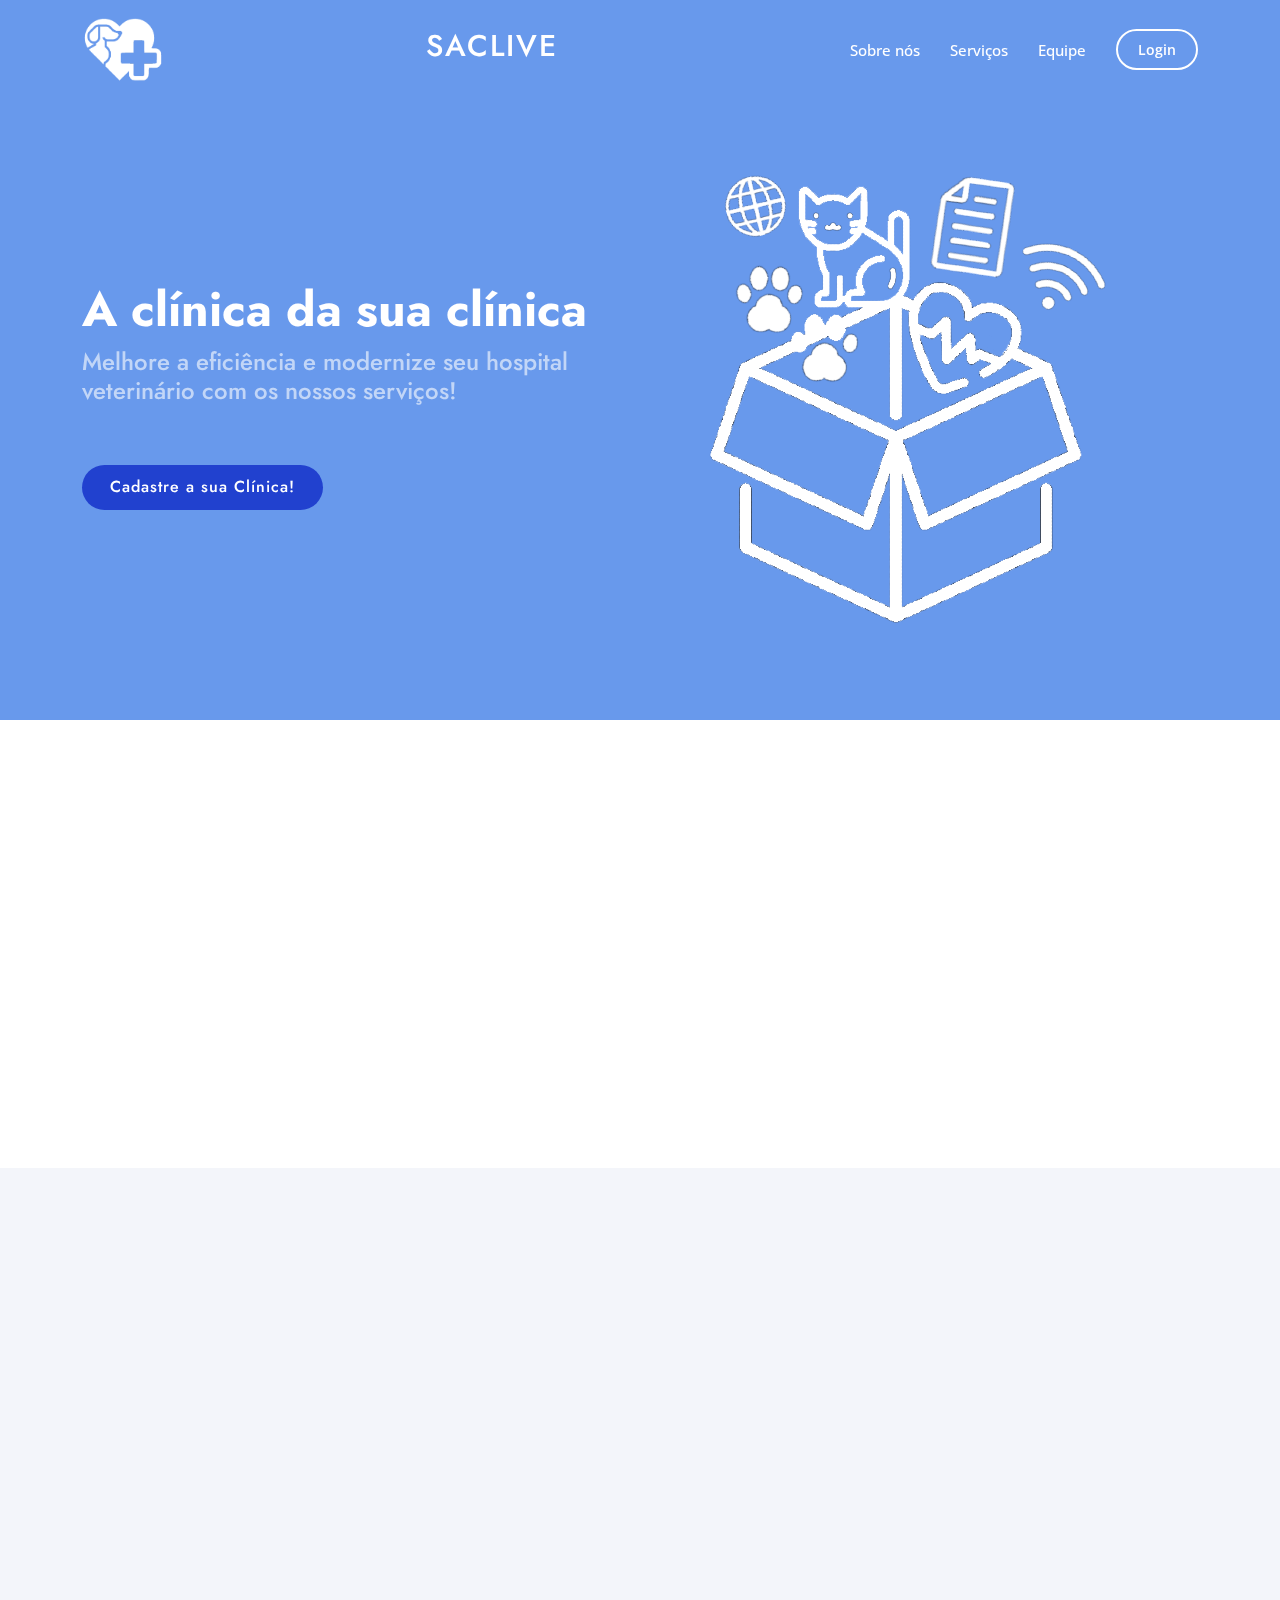
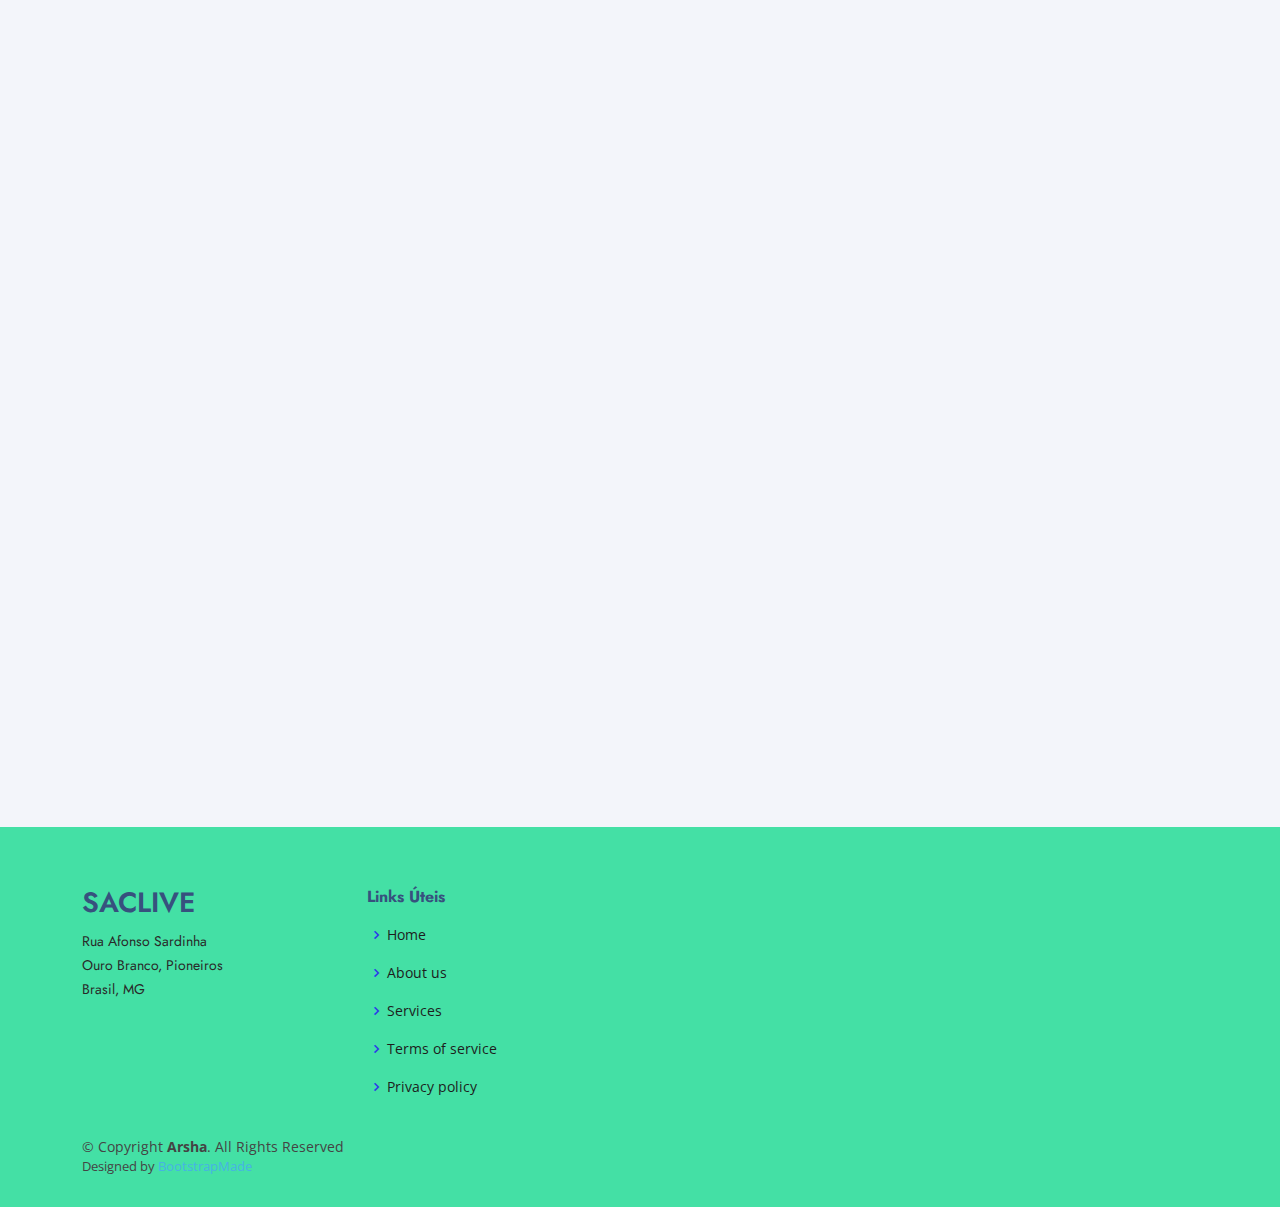
<file: index.html>
<!DOCTYPE html>
<html lang="pt-br">

<head>
  <meta charset="utf-8">
  <meta content="width=device-width, initial-scale=1.0" name="viewport">

  <title>Home - SacLive</title>
  <meta content="" name="description">
  <meta content="" name="keywords">

  <!-- Favicons -->
  <link href="assets/img/logo.png" rel="icon">
  <link href="assets/img/apple-icon.png" rel="apple-touch-icon">

  <!-- Google Fonts -->
  <link href="https://fonts.googleapis.com/css?family=Open+Sans:300,300i,400,400i,600,600i,700,700i|Jost:300,300i,400,400i,500,500i,600,600i,700,700i|Poppins:300,300i,400,400i,500,500i,600,600i,700,700i" rel="stylesheet">

  <!-- Vendor CSS Files -->
  <link href="assets/vendor/aos/aos.css" rel="stylesheet">
  <link href="assets/vendor/bootstrap/css/bootstrap.min.css" rel="stylesheet">
  <link href="assets/vendor/bootstrap-icons/bootstrap-icons.css" rel="stylesheet">
  <link href="assets/vendor/boxicons/css/boxicons.min.css" rel="stylesheet">
  <link href="assets/vendor/glightbox/css/glightbox.min.css" rel="stylesheet">
  <link href="assets/vendor/remixicon/remixicon.css" rel="stylesheet">
  <link href="assets/vendor/swiper/swiper-bundle.min.css" rel="stylesheet">

  <!-- Template Main CSS File -->
  <link href="assets/css/style.css" rel="stylesheet">
</head>

<body>

  <!-- ======= Header ======= -->
  <header id="header" class="fixed-top ">
    <div class="container d-flex align-items-center">

      <a href="#" class="logo me-auto"><img src="assets/img/logo.png" alt="" class="img-fluid"></a>
      <h1 class="logo me-auto"><a href="#">SacLive</a></h1>

      <nav id="navbar" class="navbar">
        <ul>
          <li><a class="nav-link scrollto" href="#about">Sobre nós</a></li>
          <li><a class="nav-link scrollto" href="#services">Serviços</a></li>
          <li><a class="nav-link scrollto" href="#team">Equipe</a></li>
          <li><a class="getstarted scrollto" href="LoginPage.php">Login</a></li>
        </ul>
        <i class="bi bi-list mobile-nav-toggle"></i>
      </nav><!-- .navbar -->

    </div>
  </header><!-- End Header -->

  <!-- ======= Hero Section ======= -->
  <section id="hero" class="d-flex align-items-center">

    <div class="container">
      <div class="row">
        <div class="col-lg-6 d-flex flex-column justify-content-center pt-4 pt-lg-0 order-2 order-lg-1" data-aos="fade-up" data-aos-delay="200">
          <h1>A clínica da sua clínica</h1>
          <h2>Melhore a eficiência e modernize seu hospital veterinário com os nossos serviços!</h2>
          <div class="d-flex justify-content-center justify-content-lg-start">
            <a href="Cadastro.php" class="btn-get-started scrollto">Cadastre a sua Clínica!</a>
          </div>
        </div>
        <div class="col-lg-6 order-1 order-lg-2 hero-img" data-aos="zoom-in" data-aos-delay="200">
          <img src="assets/img/principal.png" class="img-fluid animated" alt="">
        </div>
      </div>
    </div>

  </section><!-- End Hero -->

  <main id="main">

    <!-- ======= About Us Section ======= -->
    <section id="about" class="about">
      <div class="container" data-aos="fade-up">

        <div class="section-title">
          <h2>Sobre nós</h2>
        </div>

        <div class="row content">
          <div class="col-lg-6">
            <p>
              Somos um grupo de estudantes técnicos em informática oferecendo uma maneira prática e simples de melhorar a forma como clínicas veterinárias funcionam.
            </p>
            <ul>
              <li><i class="ri-check-double-line"></i> Não perca nenhum registro importante.</li>
              <li><i class="ri-check-double-line"></i> Esteja em dia com os agendamentos de consultas.</li>
              <li><i class="ri-check-double-line"></i> Tenha todas as ferramentas de gerenciamento dos dados da sua clínica em mãos.</li>
            </ul>
          </div>
          <div class="col-lg-6 pt-4 pt-lg-0">
            <p>
              Muitas clínicas veterinárias ainda usam de planílhas físicas e papéis para arquivar seus dados
              importantes. Quando empregam algum grau de tecnologia geralmente optam por um Excel ou até mesmo
              Word, mas não têm um sistema próprio e otimizado para facilitar suas atividades e fazer o gerenciamento
              e acesso dos dados mais rápido e simples.
            </p>
          </div>
        </div>

      </div>
    </section><!-- End About Us Section -->
    
    <!-- ======= Services Section ======= -->
    <section id="services" class="services section-bg">
      <div class="container" data-aos="fade-up">

        <div class="section-title">
          <h2>Serviços</h2>
          <p>Nós da Saclive visamos simplificar melhorar as formas como sua clínica funciona e se comunica com os clientes. Oferecemos serviços e apoio com nossa tecnologia e interface intuitiva.</p>
        </div>

        <div class="row">
          <div class="col-xl-3 col-md-6 d-flex align-items-stretch" data-aos="zoom-in" data-aos-delay="100">
            <div class="icon-box">
              <div class="icon"><i class="bx bx-calendar-check"></i></div>
              <h4><a href="">Praticidade</a></h4>
              <p>Tenha todas as informações da sua clínica em um só lugar!</p>
            </div>
          </div>

          <div class="col-xl-3 col-md-6 d-flex align-items-stretch mt-4 mt-md-0" data-aos="zoom-in" data-aos-delay="200">
            <div class="icon-box">
              <div class="icon"><i class="bx bx-archive"></i></div>
              <h4><a href="">Documentação</a></h4>
              <p>Registro seguro e simples das informações da clínica. Cadastro de clientes, funcionários e pets.</p>
            </div>
          </div>

          <div class="col-xl-3 col-md-6 d-flex align-items-stretch mt-4 mt-xl-0" data-aos="zoom-in" data-aos-delay="300">
            <div class="icon-box">
              <div class="icon"><i class="bx bx-key"></i></div>
              <h4><a href="">Segurança</a></h4>
              <p>Histórico de consultas em um banco de dados só para a clínica, jamais perca informações antigas e tenha acesso aos detalhes de cada consulta.</p>
            </div>
          </div>

          <div class="col-xl-3 col-md-6 d-flex align-items-stretch mt-4 mt-xl-0" data-aos="zoom-in" data-aos-delay="400">
            <div class="icon-box">
              <div class="icon"><i class="bx bx-check"></i></div>
              <h4><a href="">Fácil de usar</a></h4>
              <p>Sistema intuitivo e simples de manejar, com funções completas como exclusão de dados, cadastro, listagem completa e edição.</p>
            </div>
          </div>

        </div>

      </div>
    </section><!-- End Services Section -->

    <!-- ======= Team Section ======= -->
    <section id="team" class="team section-bg">
      <div class="container" data-aos="fade-up">

        <div class="section-title">
          <h2>Equipe</h2>
          <p>Nós somos as mentes por trás do programa, estudantes do Ensino Técnico Integrado em Informática no IFMG Campus Ouro Branco (MG).</p>
        </div>

        <div class="row">

          <div class="col-lg-6">
            <div class="member d-flex align-items-start" data-aos="zoom-in" data-aos-delay="100">
              <div class="pic"><img src="assets/img/team/felipe.jpg" class="img-fluid" alt=""></div>
              <div class="member-info">
                <h4>Felipe Cardoso</h4>
                <span>Técnico Informática IFMG</span>
                <p>Designer das páginas, programador do HTML e CSS. Cuidou da estética e aparência dos setores do site e do programa.</p>
              </div>
            </div>
          </div>

          <div class="col-lg-6 mt-4 mt-lg-0">
            <div class="member d-flex align-items-start" data-aos="zoom-in" data-aos-delay="200">
              <div class="pic"><img src="assets/img/team/tales.jpg" class="img-fluid" alt=""></div>
              <div class="member-info">
                <h4>Tales Henrique</h4>
                <span>Técnico em Informática IFMG</span>
                <p>Programador de linguagem back-end de servidor(PHP), comunicação com o banco de dados.</p>
              </div>
            </div>
          </div>

          <div class="col-lg-6 mt-4">
            <div class="member d-flex align-items-start" data-aos="zoom-in" data-aos-delay="300">
              <div class="pic"><img src="assets/img/team/gustavo.jpg" class="img-fluid" alt=""></div>
              <div class="member-info">
                <h4>Gustavo Dutra</h4>
                <span>Técnico em Informática IFMG</span>
                <p>Programador de linguagem front-end Javascript, para páginas mais dinâmicas e funcionais para o cliente.</p>
              </div>
            </div>
          </div>

        </div>

      </div>
    </section><!-- End Team Section -->

  </main><!-- End #main -->

  <!-- ======= Footer ======= -->
  <footer id="footer">

    <div class="footer-top">
      <div class="container">
        <div class="row">

          <div class="col-lg-3 col-md-6 footer-contact">
            <h3>SacLive</h3>
            <p>
              Rua Afonso Sardinha <br>
              Ouro Branco, Pioneiros<br>
              Brasil, MG <br><br>
            </p>
          </div>

          <div class="col-lg-3 col-md-6 footer-links">
            <h4>Links Úteis</h4>
            <ul>
              <li><i class="bx bx-chevron-right"></i> <a href="#">Home</a></li>
              <li><i class="bx bx-chevron-right"></i> <a href="#about">About us</a></li>
              <li><i class="bx bx-chevron-right"></i> <a href="#services">Services</a></li>
              <li><i class="bx bx-chevron-right"></i> <a href="#">Terms of service</a></li>
              <li><i class="bx bx-chevron-right"></i> <a href="#">Privacy policy</a></li>
            </ul>
          </div>

          <div class="copyright">
            &copy; Copyright <strong><span>Arsha</span></strong>. All Rights Reserved
          </div>
          <div class="credits">
            <!-- All the links in the footer should remain intact. -->
            <!-- You can delete the links only if you purchased the pro version. -->
            <!-- Licensing information: https://bootstrapmade.com/license/ -->
            <!-- Purchase the pro version with working PHP/AJAX contact form: https://bootstrapmade.com/arsha-free-bootstrap-html-template-corporate/ -->
            Designed by <a href="https://bootstrapmade.com/">BootstrapMade</a>
          </div>
        </div>
      </div>
    </div>

  </footer><!-- End Footer -->

  <div id="preloader"></div>
  <a href="#" class="back-to-top d-flex align-items-center justify-content-center"><i class="bi bi-arrow-up-short"></i></a>

  <!-- Vendor JS Files -->
  <script src="assets/vendor/aos/aos.js"></script>
  <script src="assets/vendor/bootstrap/js/bootstrap.bundle.min.js"></script>
  <script src="assets/vendor/glightbox/js/glightbox.min.js"></script>
  <script src="assets/vendor/isotope-layout/isotope.pkgd.min.js"></script>
  <script src="assets/vendor/swiper/swiper-bundle.min.js"></script>
  <script src="assets/vendor/waypoints/noframework.waypoints.js"></script>
  <script src="assets/vendor/php-email-form/validate.js"></script>

  <!-- Template Main JS File -->
  <script src="assets/js/main.js"></script>

</body>

</html>
</file>
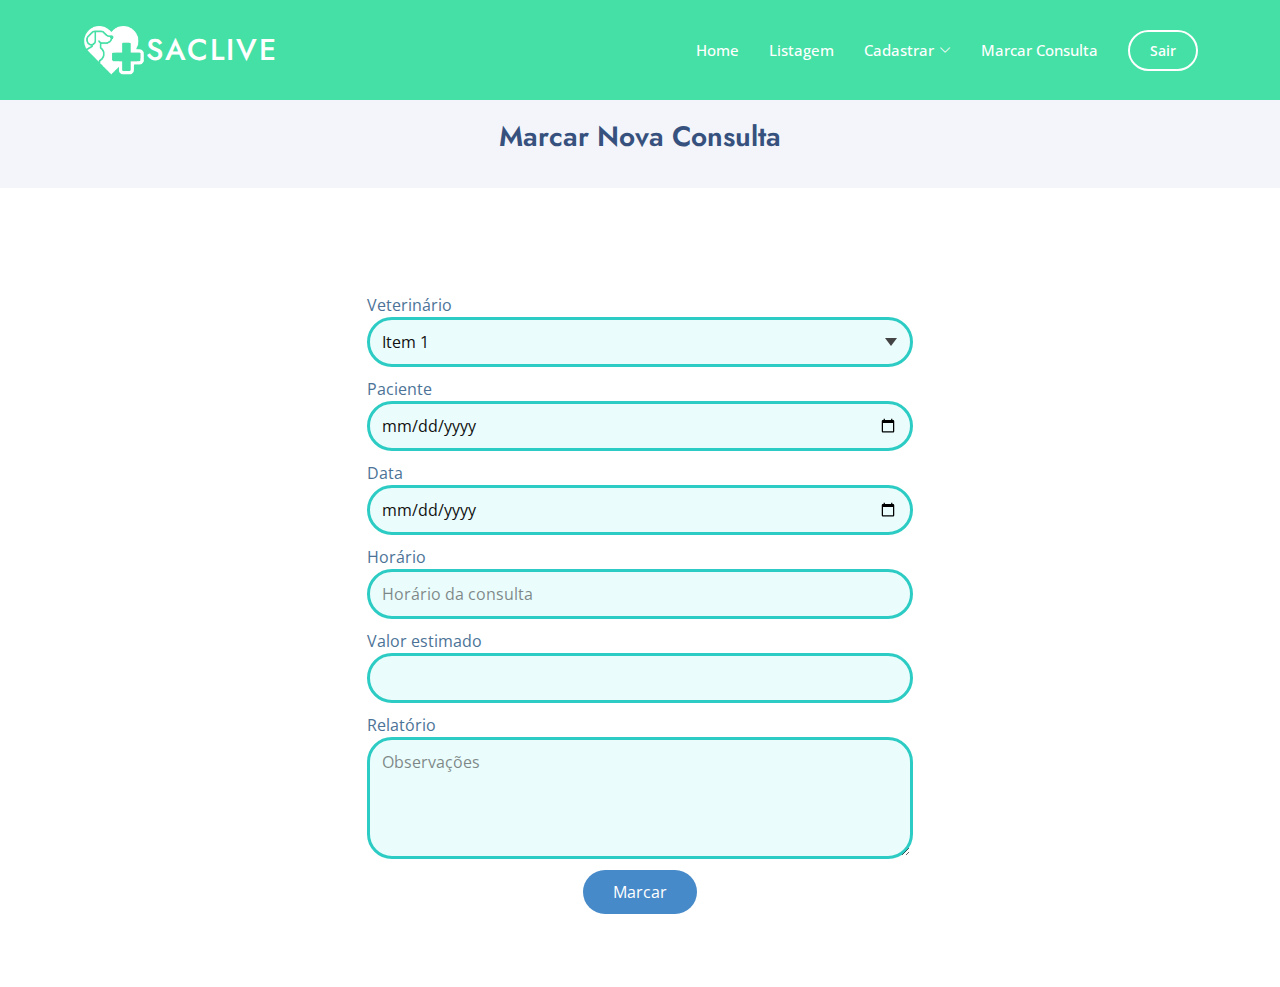
<file: marcarConsulta.html>
<!DOCTYPE html>
<html lang="en">

<head>
  <meta charset="utf-8">
  <meta content="width=device-width, initial-scale=1.0" name="viewport">

  <title>Nova consulta - SacLive</title>
  <meta content="" name="description">
  <meta content="" name="keywords">

  <!-- Favicons -->
  <link href="assets/img/favicon.png" rel="icon">
  <link href="assets/img/apple-touch-icon.png" rel="apple-touch-icon">

  <!-- Google Fonts -->
  <link href="https://fonts.googleapis.com/css?family=Open+Sans:300,300i,400,400i,600,600i,700,700i|Jost:300,300i,400,400i,500,500i,600,600i,700,700i|Poppins:300,300i,400,400i,500,500i,600,600i,700,700i" rel="stylesheet">

  <!-- Vendor CSS Files -->
  <link href="assets/vendor/aos/aos.css" rel="stylesheet">
  <link href="assets/vendor/bootstrap/css/bootstrap.min.css" rel="stylesheet">
  <link href="assets/vendor/bootstrap-icons/bootstrap-icons.css" rel="stylesheet">
  <link href="assets/vendor/boxicons/css/boxicons.min.css" rel="stylesheet">
  <link href="assets/vendor/glightbox/css/glightbox.min.css" rel="stylesheet">
  <link href="assets/vendor/remixicon/remixicon.css" rel="stylesheet">
  <link href="assets/vendor/swiper/swiper-bundle.min.css" rel="stylesheet">

  
<link rel="stylesheet" href="Nicepage assets/Cadastro.css" media="screen">
<link rel="stylesheet" href="Nicepage assets/nicepage.css" media="screen">

  <!-- Template Main CSS File -->
  <link href="assets/css/style.css" rel="stylesheet">
  
  <!-- =======================================================
  * Template Name: Arsha - v4.8.0
  * Template URL: https://bootstrapmade.com/arsha-free-bootstrap-html-template-corporate/
  * Author: BootstrapMade.com
  * License: https://bootstrapmade.com/license/
  ======================================================== -->
</head>

<body>

  <!-- ======= Header ======= -->
  <header id="header" class="fixed-top header-inner-pages">
    <div class="container d-flex align-items-center">

      <a href="index.html" class="imginner"><img src="assets/img/logo.png" alt="" height="55px"></a>
      <h1 class="logo me-auto"><a href="index.html">SacLive</a></h1>

      <nav id="navbar" class="navbar">
        <ul>
          <li><a class="nav-link scrollto " href="index.html">Home</a></li>
          <li><a class="nav-link scrollto" href="#about">Listagem</a></li>
          <li class="dropdown"><a href="#"><span>Cadastrar</span> <i class="bi bi-chevron-down"></i></a>
            <ul>
              <li><a href="#">Animal</a></li>
              <li><a href="#">Cliente</a></li>
              <li><a href="#">Veterinário</a></li>
            </ul>
          </li>
          <li><a class="nav-link scrollto" href="#contact">Marcar Consulta</a></li>
          <li><a class="getstarted scrollto" href="index.html">Sair</a></li>
        </ul>
        <i class="bi bi-list mobile-nav-toggle"></i>
      </nav><!-- .navbar -->

    </div>
  </header><!-- End Header -->

  <main id="main">

    <!-- ======= Breadcrumbs ======= -->
    <section id="breadcrumbs" class="breadcrumbs">
      <div class="container">
        <h2 id="titulo">Marcar Nova Consulta</h2>
      </div>
    </section><!-- End Breadcrumbs -->

    <!--Formulário-->
    <section class="u-clearfix u-section-1" id="sec-eabd">
      <div class="u-clearfix u-sheet u-sheet-1">
        <div class="u-align-center u-form u-form-1">
          <form action="" class="u-clearfix u-form-spacing-10 u-form-vertical u-inner-form" name="marcarConsulta" style="padding: 12px;">
            <div class="u-form-group u-form-select u-label-top u-form-group-1">
              <label for="select-618e" class="u-label u-text-palette-1-dark-1 u-label-1">Veterinário</label>
              <div class="u-form-select-wrapper">
                <select id="select-618e" name="select-1" class="u-border-3 u-border-palette-4-base u-input u-input-rectangle u-palette-4-light-3 u-radius-25 u-input-1">
                  <option value="Item 1">Item 1</option>
                  <option value="Item 2">Item 2</option>
                  <option value="Item 3">Item 3</option>
                </select>
                <svg class="u-caret u-caret-new" version="1.1" id="Layer_1" xmlns="http://www.w3.org/2000/svg" xmlns:xlink="http://www.w3.org/1999/xlink" x="0px" y="0px" width="16px" height="16px" viewBox="0 0 16 16" style="fill:currentColor;" xml:space="preserve"><polygon class="st0" points="8,12 2,4 14,4 "></polygon></svg>
              </div>
            </div>
            <div class="u-form-date u-form-group u-label-top u-form-group-3">
              <label for="date-a2cb" class="u-label u-text-palette-1-dark-1 u-label-3">Paciente</label>
              <input type="date" id="date-a2cb" name="txtPaciente" class="u-border-3 u-border-palette-4-base u-input u-input-rectangle u-palette-4-light-3 u-radius-25 u-input-3" required="">
            </div>
            <div class="u-form-date u-form-group u-label-top u-form-group-3">
              <label for="date-a2cb" class="u-label u-text-palette-1-dark-1 u-label-3">Data</label>
              <input type="date" placeholder="MM/DD/YYYY" id="date-a2cb" name="txtData" class="u-border-3 u-border-palette-4-base u-input u-input-rectangle u-palette-4-light-3 u-radius-25 u-input-3" required="">
            </div>
            <div class="u-form-email u-form-group u-label-top">
              <label for="email-50d6" class="u-label u-text-palette-1-dark-1 u-label-4">Horário</label>
              <input type="email" placeholder="Horário da consulta" id="email-50d6" name="txtHorario" class="u-border-3 u-border-palette-4-base u-input u-input-rectangle u-palette-4-light-3 u-radius-25 u-input-4" required="">
            </div>
            <div class="u-form-group u-label-top u-form-group-5">
              <label for="text-2b5b" class="u-label u-text-palette-1-dark-1 u-label-5">Valor estimado</label>
              <input type="text" id="text-2b5b" name="txtValor" class="u-border-3 u-border-palette-4-base u-input u-input-rectangle u-palette-4-light-3 u-radius-25 u-input-5">
            </div>
            <div class="u-form-group u-form-textarea u-label-top u-form-group-6">
              <label for="textarea-19fb" class="u-label u-text-palette-1-dark-1 u-label-6">Relatório</label>
              <textarea rows="4" cols="50" id="textarea-19fb" name="txtRelatorio" class="u-border-3 u-border-palette-4-base u-input u-input-rectangle u-palette-4-light-3 u-radius-25 u-input-6" required="" placeholder="Observações"></textarea>
            </div>
            <div class="u-align-center u-form-group u-form-submit u-label-top">
              <input type="submit" value="Marcar" class="u-btn u-btn-round u-btn-submit u-button-style u-hover-palette-4-base u-palette-1-base u-radius-32 u-btn-1">
            </div>
          </form>
        </div>
                <!--End formulário-->
  </main><!-- End #main -->

  <!-- Vendor JS Files -->
  <script src="assets/vendor/aos/aos.js"></script>
  <script src="assets/vendor/bootstrap/js/bootstrap.bundle.min.js"></script>
  <script src="assets/vendor/glightbox/js/glightbox.min.js"></script>
  <script src="assets/vendor/isotope-layout/isotope.pkgd.min.js"></script>
  <script src="assets/vendor/swiper/swiper-bundle.min.js"></script>
  <script src="assets/vendor/waypoints/noframework.waypoints.js"></script>
  <script src="assets/vendor/php-email-form/validate.js"></script>

  <!-- Template Main JS File -->
  <script src="assets/js/main.js"></script>

</body>

</html>
</file>
<file: assets/css/style.css>
body {
  font-family: "Open Sans", sans-serif;
  color: #444444;
}

a {
  color: #47b2e4;
  text-decoration: none;
}

a:hover {
  color: #73c5eb;
  text-decoration: none;
}

h1,
h2,
h3,
h4,
h5,
h6 {
  font-family: "Jost", sans-serif;
}

/*--------------------------------------------------------------
# Preloader
--------------------------------------------------------------*/
#preloader {
  position: fixed;
  top: 0;
  left: 0;
  right: 0;
  bottom: 0;
  z-index: 9999;
  overflow: hidden;
  background: #23a3df;
}

#preloader:before {
  content: "";
  position: fixed;
  top: calc(50% - 30px);
  left: calc(50% - 30px);
  border: 6px solid #80a4e2;
  border-top-color: #fff;
  border-bottom-color: #fff;
  border-radius: 50%;
  width: 60px;
  height: 60px;
  -webkit-animation: animate-preloader 1s linear infinite;
  animation: animate-preloader 1s linear infinite;
}

@-webkit-keyframes animate-preloader {
  0% {
    transform: rotate(0deg);
  }

  100% {
    transform: rotate(360deg);
  }
}

@keyframes animate-preloader {
  0% {
    transform: rotate(0deg);
  }

  100% {
    transform: rotate(360deg);
  }
}

/*--------------------------------------------------------------
# Back to top button
--------------------------------------------------------------*/
.back-to-top {
  position: fixed;
  visibility: hidden;
  opacity: 0;
  right: 15px;
  bottom: 15px;
  z-index: 996;
  background: #37517e;
  width: 40px;
  height: 40px;
  border-radius: 50px;
  transition: all 0.4s;
}

.back-to-top i {
  font-size: 24px;
  color: #fff;
  line-height: 0;
}

.back-to-top:hover {
  background: #6bc1e9;
  color: #fff;
}

.back-to-top.active {
  visibility: visible;
  opacity: 1;
}

/*--------------------------------------------------------------
# Header
--------------------------------------------------------------*/
#header {
  transition: all 0.5s;
  z-index: 997;
  padding: 15px 0;
}

#header.header-scrolled,
#header.header-inner-pages {
  background: rgb(68, 224, 165);
}

#header .logo {
  font-size: 30px;
  margin-left: 0;
  padding: 0;
  line-height: 1;
  font-weight: 500;
  letter-spacing: 2px;
  text-transform: uppercase;
}

#header .logo a {
  color: #fff;
}

#header .logo img {
  max-height: 70px;
}

#header #imginner{
  max-height: 50px;
}
/*--------------------------------------------------------------
# Navigation Menu
--------------------------------------------------------------*/
/**
* Desktop Navigation 
*/
.navbar {
  padding: 0;
}

.navbar ul {
  margin: 0;
  padding: 0;
  display: flex;
  list-style: none;
  align-items: center;
}

.navbar li {
  position: relative;
}

.navbar a,
.navbar a:focus {
  display: flex;
  align-items: center;
  justify-content: space-between;
  padding: 10px 0 10px 30px;
  font-size: 15px;
  font-weight: 500;
  color: #fff;
  white-space: nowrap;
  transition: 0.3s;
}

.navbar a i,
.navbar a:focus i {
  font-size: 12px;
  line-height: 0;
  margin-left: 5px;
}

.navbar a:hover,
.navbar .active,
.navbar .active:focus,
.navbar li:hover>a {
  color: #02007e;
}

.navbar .getstarted,
.navbar .getstarted:focus {
  padding: 8px 20px;
  margin-left: 30px;
  border-radius: 50px;
  color: #fff;
  font-size: 14px;
  border: 2px solid #fff;
  font-weight: 600;
}

.navbar .getstarted:hover,
.navbar .getstarted:focus:hover {
  color: #fff;
  background: #2d3ae9;
}

.navbar .dropdown ul {
  display: block;
  position: absolute;
  left: 14px;
  top: calc(100% + 30px);
  margin: 0;
  padding: 10px 0;
  z-index: 99;
  opacity: 0;
  visibility: hidden;
  background: #fff;
  box-shadow: 0px 0px 30px rgba(127, 137, 161, 0.25);
  transition: 0.3s;
  border-radius: 4px;
}

.navbar .dropdown ul li {
  min-width: 200px;
}

.navbar .dropdown ul a {
  padding: 10px 20px;
  font-size: 14px;
  text-transform: none;
  font-weight: 500;
  color: #6abbe0;
}

.navbar .dropdown ul a i {
  font-size: 12px;
}

.navbar .dropdown ul a:hover,
.navbar .dropdown ul .active:hover,
.navbar .dropdown ul li:hover>a {
  color: #000000;
}

.navbar .dropdown:hover>ul {
  opacity: 1;
  top: 100%;
  visibility: visible;
}

.navbar .dropdown .dropdown ul {
  top: 0;
  left: calc(100% - 30px);
  visibility: hidden;
}

.navbar .dropdown .dropdown:hover>ul {
  opacity: 1;
  top: 0;
  left: 100%;
  visibility: visible;
}

@media (max-width: 1366px) {
  .navbar .dropdown .dropdown ul {
    left: -90%;
  }

  .navbar .dropdown .dropdown:hover>ul {
    left: -100%;
  }
}

/**
* Mobile Navigation 
*/
.mobile-nav-toggle {
  color: #fff;
  font-size: 28px;
  cursor: pointer;
  display: none;
  line-height: 0;
  transition: 0.5s;
}

.mobile-nav-toggle.bi-x {
  color: #fff;
}

@media (max-width: 991px) {
  .mobile-nav-toggle {
    display: block;
  }

  .navbar ul {
    display: none;
  }
}

.navbar-mobile {
  position: fixed;
  overflow: hidden;
  top: 0;
  right: 0;
  left: 0;
  bottom: 0;
  background: rgba(40, 58, 90, 0.9);
  transition: 0.3s;
  z-index: 999;
}

.navbar-mobile .mobile-nav-toggle {
  position: absolute;
  top: 15px;
  right: 15px;
}

.navbar-mobile ul {
  display: block;
  position: absolute;
  top: 55px;
  right: 15px;
  bottom: 15px;
  left: 15px;
  padding: 10px 0;
  border-radius: 10px;
  background-color: #fff;
  overflow-y: auto;
  transition: 0.3s;
}

.navbar-mobile a,
.navbar-mobile a:focus {
  padding: 10px 20px;
  font-size: 15px;
  color: #37517e;
}

.navbar-mobile a:hover,
.navbar-mobile .active,
.navbar-mobile li:hover>a {
  color: #47b2e4;
}

.navbar-mobile .getstarted,
.navbar-mobile .getstarted:focus {
  margin: 15px;
  color: #37517e;
}

.navbar-mobile .dropdown ul {
  position: static;
  display: none;
  margin: 10px 20px;
  padding: 10px 0;
  z-index: 99;
  opacity: 1;
  visibility: visible;
  background: #fff;
  box-shadow: 0px 0px 30px rgba(127, 137, 161, 0.25);
}

.navbar-mobile .dropdown ul li {
  min-width: 200px;
}

.navbar-mobile .dropdown ul a {
  padding: 10px 20px;
}

.navbar-mobile .dropdown ul a i {
  font-size: 12px;
}

.navbar-mobile .dropdown ul a:hover,
.navbar-mobile .dropdown ul .active:hover,
.navbar-mobile .dropdown ul li:hover>a {
  color: #47b2e4;
}

.navbar-mobile .dropdown>.dropdown-active {
  display: block;
}

/*--------------------------------------------------------------
# Hero Section
--------------------------------------------------------------*/
#hero {
  width: 100%;
  height: 80vh;
  background: #6899ec;
}

#hero .container {
  padding-top: 72px;
}

#hero h1 {
  margin: 0 0 10px 0;
  font-size: 48px;
  font-weight: 700;
  line-height: 56px;
  color: #fff;
}

#hero h2 {
  color: rgba(255, 255, 255, 0.6);
  margin-bottom: 50px;
  font-size: 24px;
}

#hero .btn-get-started {
  font-family: "Jost", sans-serif;
  font-weight: 500;
  font-size: 16px;
  letter-spacing: 1px;
  display: inline-block;
  padding: 10px 28px 11px 28px;
  border-radius: 50px;
  transition: 0.5s;
  margin: 10px 0 0 0;
  color: #fff;
  background: #2141cf;
}

#hero .btn-get-started:hover {
  background: #209dd8;
}

#hero .btn-watch-video {
  font-size: 16px;
  display: flex;
  align-items: center;
  transition: 0.5s;
  margin: 10px 0 0 25px;
  color: #fff;
  line-height: 1;
}

#hero .btn-watch-video i {
  line-height: 0;
  color: #fff;
  font-size: 32px;
  transition: 0.3s;
  margin-right: 8px;
}

#hero .btn-watch-video:hover i {
  color: #47b2e4;
}

#hero .animated {
  animation: up-down 2s ease-in-out infinite alternate-reverse both;
}

@media (max-width: 991px) {
  #hero {
    height: 100vh;
    text-align: center;
  }

  #hero .animated {
    -webkit-animation: none;
    animation: none;
  }

  #hero .hero-img {
    text-align: center;
  }

  #hero .hero-img img {
    width: 50%;
  }
}

@media (max-width: 768px) {
  #hero h1 {
    font-size: 28px;
    line-height: 36px;
  }

  #hero h2 {
    font-size: 18px;
    line-height: 24px;
    margin-bottom: 30px;
  }

  #hero .hero-img img {
    width: 70%;
  }
}

@media (max-width: 575px) {
  #hero .hero-img img {
    width: 80%;
  }

  #hero .btn-get-started {
    font-size: 16px;
    padding: 10px 24px 11px 24px;
  }
}

@-webkit-keyframes up-down {
  0% {
    transform: translateY(10px);
  }

  100% {
    transform: translateY(-10px);
  }
}

@keyframes up-down {
  0% {
    transform: translateY(10px);
  }

  100% {
    transform: translateY(-10px);
  }
}

/*--------------------------------------------------------------
# Sections General
--------------------------------------------------------------*/
section {
  padding: 60px 0;
  overflow: hidden;
}

.section-bg {
  background-color: #f3f5fa;
}

.section-title {
  text-align: center;
  padding-bottom: 30px;
}

.section-title h2 {
  font-size: 32px;
  font-weight: bold;
  text-transform: uppercase;
  margin-bottom: 20px;
  padding-bottom: 20px;
  position: relative;
  color: #37517e;
}

.section-title h2::before {
  content: "";
  position: absolute;
  display: block;
  width: 120px;
  height: 1px;
  background: #ddd;
  bottom: 1px;
  left: calc(50% - 60px);
}

.section-title h2::after {
  content: "";
  position: absolute;
  display: block;
  width: 40px;
  height: 3px;
  background: #47b2e4;
  bottom: 0;
  left: calc(50% - 20px);
}

.section-title p {
  margin-bottom: 0;
}

/*--------------------------------------------------------------
# Clients
--------------------------------------------------------------*/
.clients {
  padding: 12px 0;
  text-align: center;
}

.clients img {
  max-width: 45%;
  transition: all 0.4s ease-in-out;
  display: inline-block;
  padding: 15px 0;
  filter: grayscale(100);
}

.clients img:hover {
  filter: none;
  transform: scale(1.1);
}

@media (max-width: 768px) {
  .clients img {
    max-width: 40%;
  }
}

/*--------------------------------------------------------------
# About Us
--------------------------------------------------------------*/
.about .content h3 {
  font-weight: 600;
  font-size: 26px;
}

.about .content ul {
  list-style: none;
  padding: 0;
}

.about .content ul li {
  padding-left: 28px;
  position: relative;
}

.about .content ul li+li {
  margin-top: 10px;
}

.about .content ul i {
  position: absolute;
  left: 0;
  top: 2px;
  font-size: 20px;
  color: #47b2e4;
  line-height: 1;
}

.about .content p:last-child {
  margin-bottom: 0;
}

.about .content .btn-learn-more {
  font-family: "Poppins", sans-serif;
  font-weight: 500;
  font-size: 14px;
  letter-spacing: 1px;
  display: inline-block;
  padding: 12px 32px;
  border-radius: 4px;
  transition: 0.3s;
  line-height: 1;
  color: #47b2e4;
  -webkit-animation-delay: 0.8s;
  animation-delay: 0.8s;
  margin-top: 6px;
  border: 2px solid #47b2e4;
}

.about .content .btn-learn-more:hover {
  background: #47b2e4;
  color: #fff;
  text-decoration: none;
}

/*--------------------------------------------------------------
# Why Us
--------------------------------------------------------------*/
.why-us .content {
  padding: 60px 100px 0 100px;
}

.why-us .content h3 {
  font-weight: 400;
  font-size: 34px;
  color: #37517e;
}

.why-us .content h4 {
  font-size: 20px;
  font-weight: 700;
  margin-top: 5px;
}

.why-us .content p {
  font-size: 15px;
  color: #848484;
}

.why-us .img {
  background-size: contain;
  background-repeat: no-repeat;
  background-position: center center;
}

.why-us .accordion-list {
  padding: 0 100px 60px 100px;
}

.why-us .accordion-list ul {
  padding: 0;
  list-style: none;
}

.why-us .accordion-list li+li {
  margin-top: 15px;
}

.why-us .accordion-list li {
  padding: 20px;
  background: #fff;
  border-radius: 4px;
}

.why-us .accordion-list a {
  display: block;
  position: relative;
  font-family: "Poppins", sans-serif;
  font-size: 16px;
  line-height: 24px;
  font-weight: 500;
  padding-right: 30px;
  outline: none;
  cursor: pointer;
}

.why-us .accordion-list span {
  color: #47b2e4;
  font-weight: 600;
  font-size: 18px;
  padding-right: 10px;
}

.why-us .accordion-list i {
  font-size: 24px;
  position: absolute;
  right: 0;
  top: 0;
}

.why-us .accordion-list p {
  margin-bottom: 0;
  padding: 10px 0 0 0;
}

.why-us .accordion-list .icon-show {
  display: none;
}

.why-us .accordion-list a.collapsed {
  color: #343a40;
}

.why-us .accordion-list a.collapsed:hover {
  color: #47b2e4;
}

.why-us .accordion-list a.collapsed .icon-show {
  display: inline-block;
}

.why-us .accordion-list a.collapsed .icon-close {
  display: none;
}

@media (max-width: 1024px) {

  .why-us .content,
  .why-us .accordion-list {
    padding-left: 0;
    padding-right: 0;
  }
}

@media (max-width: 992px) {
  .why-us .img {
    min-height: 400px;
  }

  .why-us .content {
    padding-top: 30px;
  }

  .why-us .accordion-list {
    padding-bottom: 30px;
  }
}

@media (max-width: 575px) {
  .why-us .img {
    min-height: 200px;
  }
}

/*--------------------------------------------------------------
# Skills
--------------------------------------------------------------*/
.skills .content h3 {
  font-weight: 700;
  font-size: 32px;
  color: #37517e;
  font-family: "Poppins", sans-serif;
}

.skills .content ul {
  list-style: none;
  padding: 0;
}

.skills .content ul li {
  padding-bottom: 10px;
}

.skills .content ul i {
  font-size: 20px;
  padding-right: 4px;
  color: #47b2e4;
}

.skills .content p:last-child {
  margin-bottom: 0;
}

.skills .progress {
  height: 60px;
  display: block;
  background: none;
  border-radius: 0;
}

.skills .progress .skill {
  padding: 0;
  margin: 0 0 6px 0;
  text-transform: uppercase;
  display: block;
  font-weight: 600;
  font-family: "Poppins", sans-serif;
  color: #37517e;
}

.skills .progress .skill .val {
  float: right;
  font-style: normal;
}

.skills .progress-bar-wrap {
  background: #e8edf5;
  height: 10px;
}

.skills .progress-bar {
  width: 1px;
  height: 10px;
  transition: 0.9s;
  background-color: #4668a2;
}

/*--------------------------------------------------------------
# Services
--------------------------------------------------------------*/
.services .icon-box {
  box-shadow: 0px 0 25px 0 rgba(0, 0, 0, 0.1);
  padding: 50px 30px;
  transition: all ease-in-out 0.4s;
  background: #fff;
}

.services .icon-box .icon {
  margin-bottom: 10px;
}

.services .icon-box .icon i {
  color: #47b2e4;
  font-size: 36px;
  transition: 0.3s;
}

.services .icon-box h4 {
  font-weight: 500;
  margin-bottom: 15px;
  font-size: 24px;
}

.services .icon-box h4 a {
  color: #37517e;
  transition: ease-in-out 0.3s;
}

.services .icon-box p {
  line-height: 24px;
  font-size: 14px;
  margin-bottom: 0;
}

.services .icon-box:hover {
  transform: translateY(-10px);
}

.services .icon-box:hover h4 a {
  color: #47b2e4;
}

/*--------------------------------------------------------------
# Cta
--------------------------------------------------------------*/
.cta {
  background: linear-gradient(rgba(40, 58, 90, 0.9), rgba(40, 58, 90, 0.9)), url("../img/cta-bg.jpg") fixed center center;
  background-size: cover;
  padding: 120px 0;
}

.cta h3 {
  color: #fff;
  font-size: 28px;
  font-weight: 700;
}

.cta p {
  color: #fff;
}

.cta .cta-btn {
  font-family: "Jost", sans-serif;
  font-weight: 500;
  font-size: 16px;
  letter-spacing: 1px;
  display: inline-block;
  padding: 12px 40px;
  border-radius: 50px;
  transition: 0.5s;
  margin: 10px;
  border: 2px solid #fff;
  color: #fff;
}

.cta .cta-btn:hover {
  background: #47b2e4;
  border: 2px solid #47b2e4;
}

@media (max-width: 1024px) {
  .cta {
    background-attachment: scroll;
  }
}

@media (min-width: 769px) {
  .cta .cta-btn-container {
    display: flex;
    align-items: center;
    justify-content: flex-end;
  }
}
/*--------------------------------------------------------------
# Team
--------------------------------------------------------------*/
.team .member {
  position: relative;
  box-shadow: 0px 2px 15px rgba(0, 0, 0, 0.1);
  padding: 30px;
  border-radius: 5px;
  background: #fff;
  transition: 0.5s;
}

.team .member .pic {
  overflow: hidden;
  width: 180px;
  border-radius: 50%;
}

.team .member .pic img {
  transition: ease-in-out 0.3s;
}

.team .member:hover {
  transform: translateY(-10px);
}

.team .member .member-info {
  padding-left: 30px;
}

.team .member h4 {
  font-weight: 700;
  margin-bottom: 5px;
  font-size: 20px;
  color: #37517e;
}

.team .member span {
  display: block;
  font-size: 15px;
  padding-bottom: 10px;
  position: relative;
  font-weight: 500;
}

.team .member span::after {
  content: "";
  position: absolute;
  display: block;
  width: 50px;
  height: 1px;
  background: #cbd6e9;
  bottom: 0;
  left: 0;
}

.team .member p {
  margin: 10px 0 0 0;
  font-size: 14px;
}

.team .member .social {
  margin-top: 12px;
  display: flex;
  align-items: center;
  justify-content: flex-start;
}

.team .member .social a {
  transition: ease-in-out 0.3s;
  display: flex;
  align-items: center;
  justify-content: center;
  border-radius: 50px;
  width: 32px;
  height: 32px;
  background: #eff2f8;
}

.team .member .social a i {
  color: #37517e;
  font-size: 16px;
  margin: 0 2px;
}

.team .member .social a:hover {
  background: #47b2e4;
}

.team .member .social a:hover i {
  color: #fff;
}

.team .member .social a+a {
  margin-left: 8px;
}

@-webkit-keyframes animate-loading {
  0% {
    transform: rotate(0deg);
  }

  100% {
    transform: rotate(360deg);
  }
}

@keyframes animate-loading {
  0% {
    transform: rotate(0deg);
  }

  100% {
    transform: rotate(360deg);
  }
}

/*--------------------------------------------------------------
# Breadcrumbs
--------------------------------------------------------------*/
.breadcrumbs {
  padding: 15px 0;
  padding-top: 30px;
  background: #f3f5fa;
  min-height: 40px;
  margin-top: 72px;
}

@media (max-width: 992px) {
  .breadcrumbs {
    margin-top: 68px;
  }
}

.breadcrumbs h2 {
  font-size: 28px;
  font-weight: 600;
  color: #37517e;
}

.breadcrumbs ol {
  display: flex;
  flex-wrap: wrap;
  list-style: none;
  padding: 0 0 10px 0;
  margin: 0;
  font-size: 14px;
}

.breadcrumbs ol li+li {
  padding-left: 10px;
}

.breadcrumbs ol li+li::before {
  display: inline-block;
  padding-right: 10px;
  color: #4668a2;
  content: "/";
}

/*--------------------------------------------------------------
# Footer
--------------------------------------------------------------*/
#footer {
  font-size: 14px;
  background: #37517e;
}

#footer .footer-newsletter {
  padding: 50px 0;
  background: #f3f5fa;
  text-align: center;
  font-size: 15px;
  color: #444444;
}

#footer .footer-newsletter h4 {
  font-size: 24px;
  margin: 0 0 20px 0;
  padding: 0;
  line-height: 1;
  font-weight: 600;
  color: #37517e;
}

#footer .footer-newsletter form {
  margin-top: 30px;
  background: #fff;
  padding: 6px 10px;
  position: relative;
  border-radius: 50px;
  box-shadow: 0px 2px 15px rgba(0, 0, 0, 0.06);
  text-align: left;
}

#footer .footer-newsletter form input[type=email] {
  border: 0;
  padding: 4px 8px;
  width: calc(100% - 100px);
}

#footer .footer-newsletter form input[type=submit] {
  position: absolute;
  top: 0;
  right: 0;
  bottom: 0;
  border: 0;
  background: none;
  font-size: 16px;
  padding: 0 20px;
  background: #47b2e4;
  color: #fff;
  transition: 0.3s;
  border-radius: 50px;
  box-shadow: 0px 2px 15px rgba(0, 0, 0, 0.1);
}

#footer .footer-newsletter form input[type=submit]:hover {
  background: #209dd8;
}

#footer .footer-top {
  padding: 60px 0 30px 0;
  background: rgb(68, 224, 165);
}

#footer .footer-top .footer-contact {
  margin-bottom: 30px;
}

#footer .footer-top .footer-contact h3 {
  font-size: 28px;
  margin: 0 0 10px 0;
  padding: 2px 0 2px 0;
  line-height: 1;
  text-transform: uppercase;
  font-weight: 600;
  color: #37517e;
}

#footer .footer-top .footer-contact p {
  font-size: 14px;
  line-height: 24px;
  margin-bottom: 0;
  font-family: "Jost", sans-serif;
  color: #292929;
}

#footer .footer-top h4 {
  font-size: 16px;
  font-weight: bold;
  color: #37517e;
  position: relative;
  padding-bottom: 12px;
}

#footer .footer-top .footer-links {
  margin-bottom: 30px;
}

#footer .footer-top .footer-links ul {
  list-style: none;
  padding: 0;
  margin: 0;
}

#footer .footer-top .footer-links ul i {
  padding-right: 2px;
  color: #2d3ae9;
  font-size: 18px;
  line-height: 1;
}

#footer .footer-top .footer-links ul li {
  padding: 10px 0;
  display: flex;
  align-items: center;
}

#footer .footer-top .footer-links ul li:first-child {
  padding-top: 0;
}

#footer .footer-top .footer-links ul a {
  color: #1d1d1d;
  transition: 0.3s;
  display: inline-block;
  line-height: 1;
}

#footer .footer-top .footer-links ul a:hover {
  text-decoration: none;
  color: #37517e;
}

#footer .footer-bottom {
  padding-top: 30px;
  padding-bottom: 30px;
  color: #fff;
}

#footer .copyright {
  float: left;
}

#footer .credits {
  float: right;
  font-size: 13px;
}

#footer .credits a {
  transition: 0.3s;
}

@media (max-width: 768px) {
  #footer .footer-bottom {
    padding-top: 20px;
    padding-bottom: 20px;
  }

  #footer .copyright,
  #footer .credits {
    text-align: center;
    float: none;
  }

  #footer .credits {
    padding-top: 4px;
  }
}
</file>
<file: Nicepage assets/Cadastro.css>
.u-section-1 .u-sheet-1 {
  min-height: 573px;
}

.u-section-1 .u-form-1 {
  height: 431px;
  width: 570px;
  margin: 33px auto 0;
}

.u-section-1 .u-form-15{
  height: 431px;
  width: 570px;
  margin: -50px auto 0;
}

.u-section-1 .u-input-1 {
  background-image: none;
}

.u-section-1 .u-input-2 {
  background-image: none;
}

.u-section-1 .u-form-group-3 {
  margin-left: 0;
}

.u-section-1 .u-input-3 {
  background-image: none;
}

.u-section-1 .u-form-group-4 {
  margin-left: 0;
}

.u-section-1 .u-input-4 {
  background-image: none;
}

.u-section-1 .u-btn-2 {
  border-style: none;
  text-transform: uppercase;
  font-size: 0.875rem;
  letter-spacing: 1px;
  background-image: none;
  margin: 12px auto 54px;
  padding: 10px 31px 11px 30px;
}

@media (max-width: 1199px) {
  .u-section-1 .u-btn-2 {
    font-weight: normal;
  }
}

@media (max-width: 767px) {
  .u-section-1 .u-form-1 {
    width: 540px;
  }
}

@media (max-width: 575px) {
  .u-section-1 .u-form-1 {
    width: 340px;
  }
}

#titulo{
  text-align: center;
}
</file>
